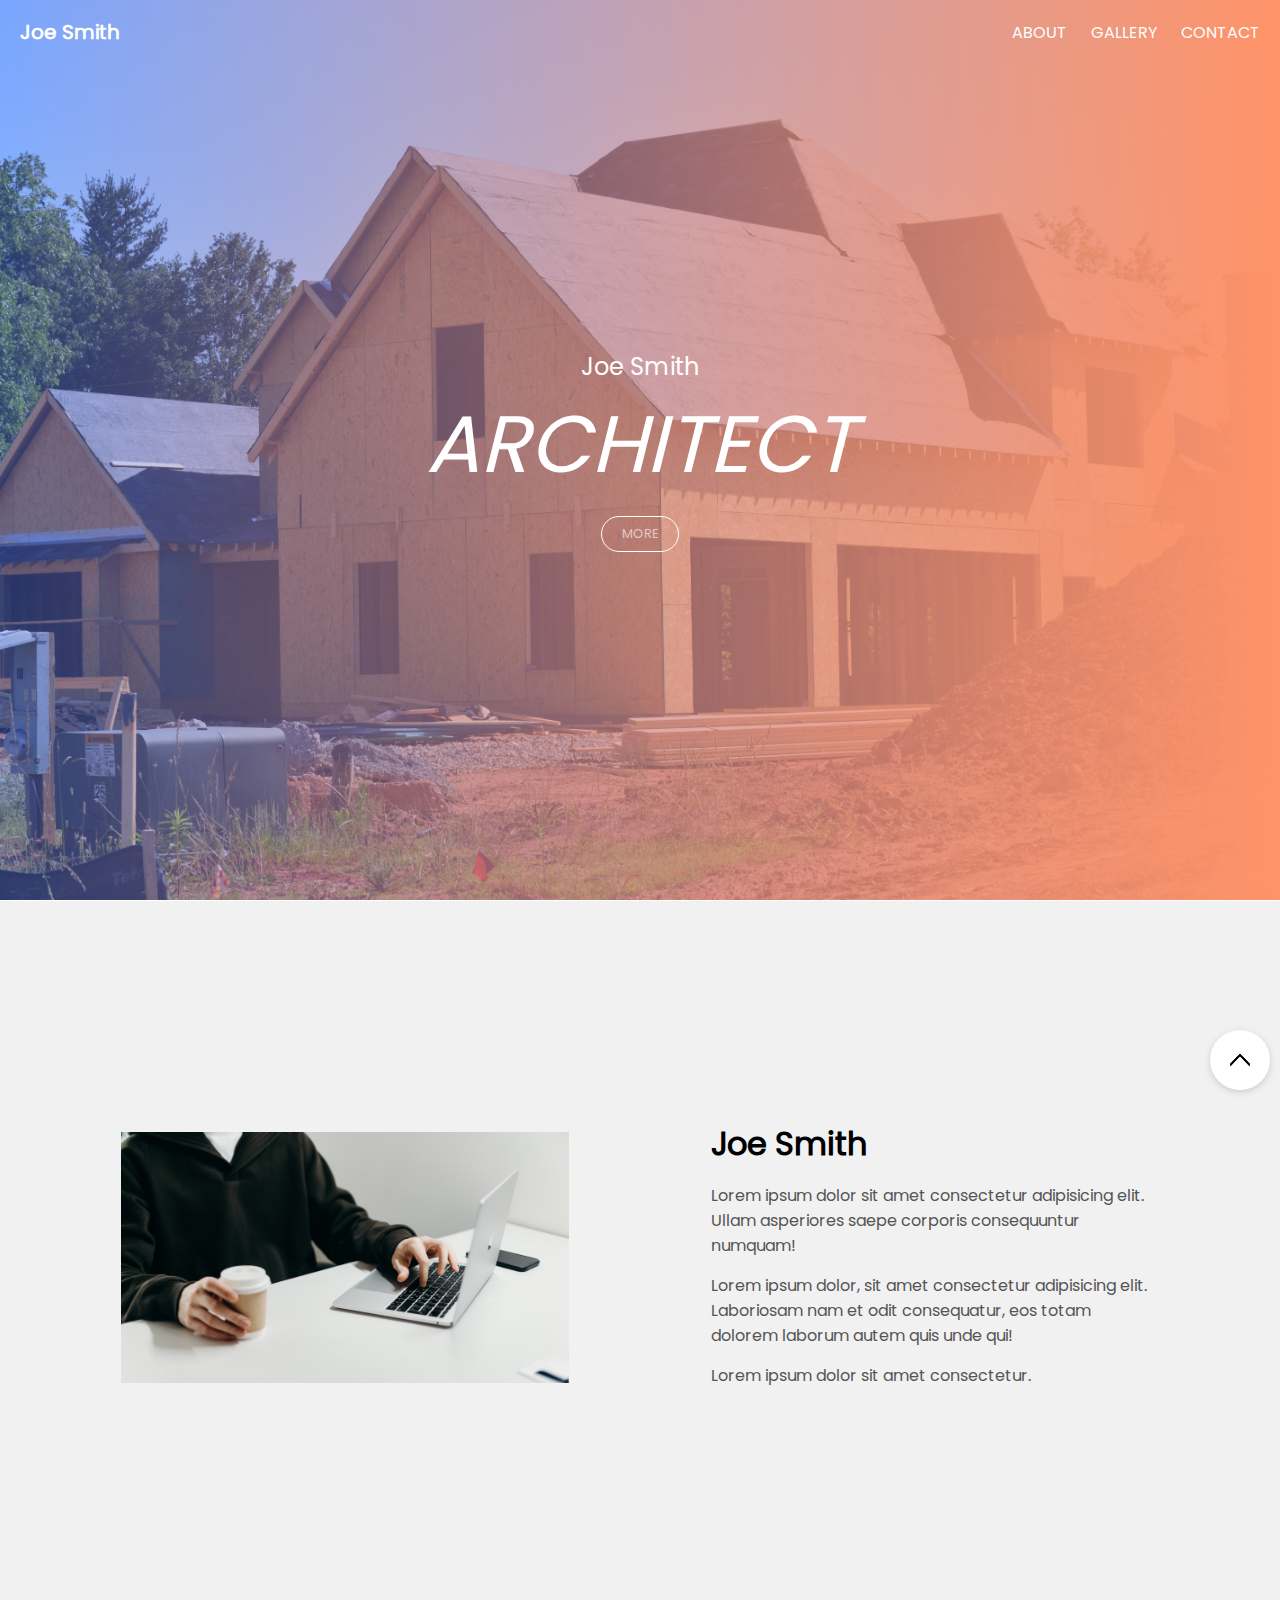
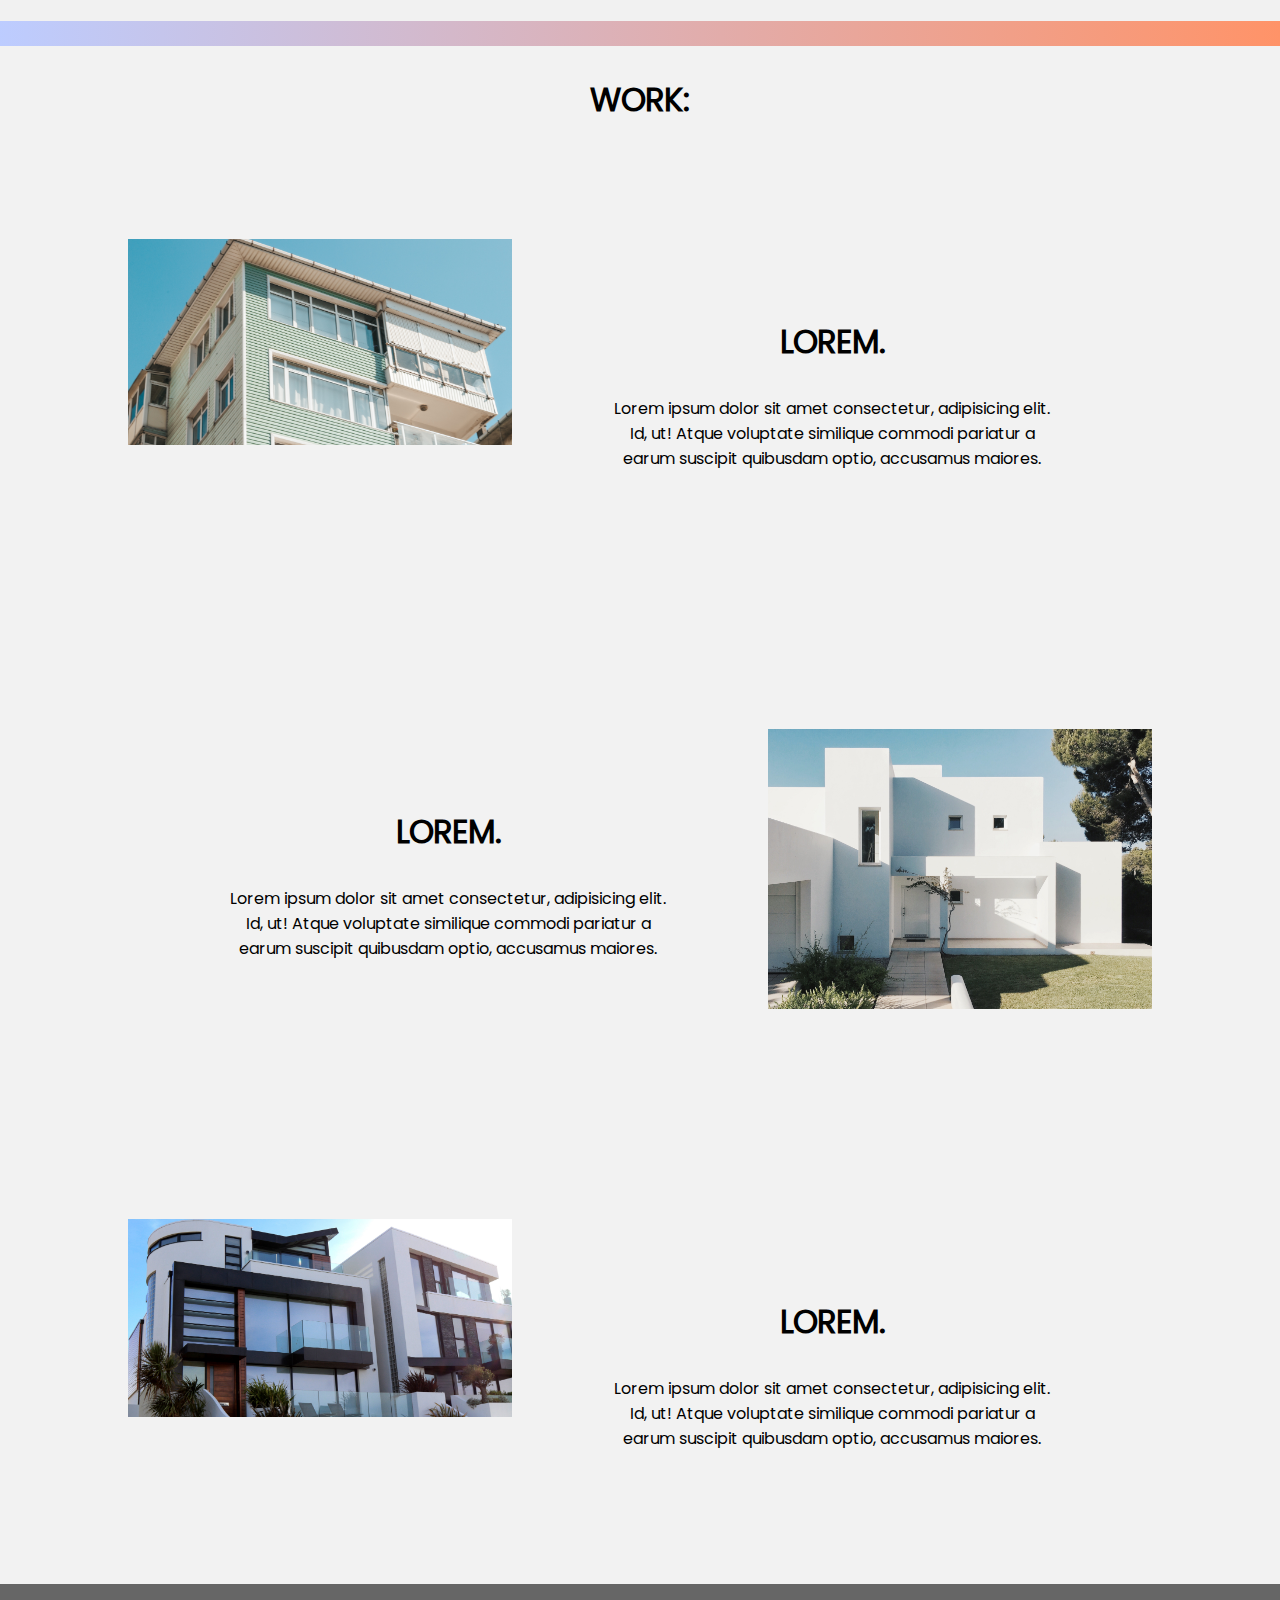
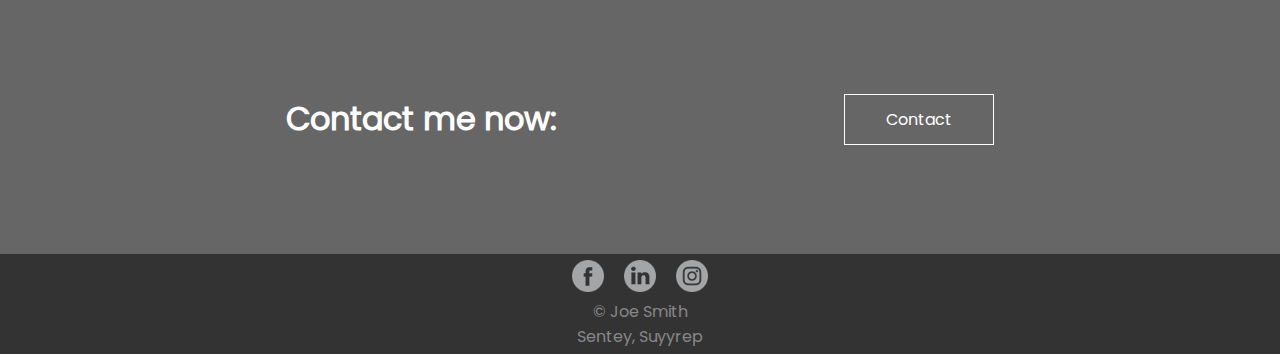
<file: index.html>
<!DOCTYPE html>
<html lang="en">
<head>
    <meta charset="UTF-8">
    <meta http-equiv="X-UA-Compatible" content="IE=edge">
    <meta name="viewport" content="width=device-width, initial-scale=1.0">
    <link rel="stylesheet" href="styles.css">


    <title>Joe Smith</title>
</head>
<body>
    
    
    <section id="home">
        <!-- <img src="./img/pexels-pixabay-209266.jpg">      in case you want an img element as the BG --> 
        <header>
            <div style="font-weight: 900; font-size: 20px;">Joe Smith</div>
            <div class="header-links">
                <a href="#about">ABOUT</a>
                <a href="#gallery">GALLERY</a>
                <a href="./contact.html">CONTACT</a>
            </div>
        </header>
        <div id="overlay">
            <h2>Joe Smith</h2>
            <h1>Architect</h1>
            <a href="#about">more</a>
        </div>
    </section>

    <div class="wrapper">
        <!-- about joe -->
        <section id="about">
            <div class="about-img">
                <img src="./img/pexels-cottonbro-4064846.jpg" alt="">
            </div>
            <div class="about">
                <h1>Joe Smith</h1>
                <p>
                    Lorem ipsum dolor sit amet consectetur adipisicing elit. Ullam asperiores saepe corporis consequuntur numquam!
                </p>
                <p>Lorem ipsum dolor, sit amet consectetur adipisicing elit. Laboriosam nam et odit consequatur, eos totam dolorem laborum autem quis unde qui!</p>
                <p>Lorem ipsum dolor sit amet consectetur.</p>
            </div>
        </section>
        <div class="divisor"></div>
    
        <!-- gallery -->
        <section id="gallery">
            <h1>Work:</h1>
            <div class="gallery-item itemA" id="itemA">
                <div class="gallery-img">
                    <img src="./img/house1.jpg" alt="">
                </div>
                <div class="gallery-txt">
                    <h1>Lorem.</h1>
                    <p>Lorem ipsum dolor sit amet consectetur, adipisicing elit. Id, ut! Atque voluptate similique commodi pariatur a earum suscipit quibusdam optio, accusamus maiores.</p>
                </div>
            </div>
            <div class="gallery-item itemB" id="itemB">
                <div class="gallery-img">
                    <img src="./img/house2.jpg" alt="">
                </div>
                <div class="gallery-txt">
                    <h1>Lorem.</h1>
                    <p>Lorem ipsum dolor sit amet consectetur, adipisicing elit. Id, ut! Atque voluptate similique commodi pariatur a earum suscipit quibusdam optio, accusamus maiores.</p>
                </div>
            </div>
            <div class="gallery-item itemA" id="itemA">
                <div class="gallery-img">
                    <img src="./img/house3.jpg" alt="">
                </div>
                <div class="gallery-txt">
                    <h1>Lorem.</h1>
                    <p>Lorem ipsum dolor sit amet consectetur, adipisicing elit. Id, ut! Atque voluptate similique commodi pariatur a earum suscipit quibusdam optio, accusamus maiores.</p>
                </div>
            </div>
        </section>
    
    <!-- contact -->
    
        <section class="contact">
            <div class="contact-me">
                <h1>Contact me now:</h1>
                <a href="./contact.html">Contact</a>
            </div>
        </section>
    
    <!-- footer -->
    
        <footer>
            <div class="links">
                <a href="facebook.com"><img src="./img/fb.png" alt=""></a>
                <a href="linkedin.com"><img src="./img/linkedin.png" alt=""></a>
                <a href="instagram.com"><img src="./img/instagram.png" alt=""></a>
            </div>
            <p>© Joe Smith</p>
            <p>Sentey, Suyyrep</p>
        </footer>
        <a href="#home" class="back-button"> <!--back to top-->
            <img src="./img/up-arrow.png" alt="">
        </a>
    </div>

    <script src="./backToTop.js"></script> <!--back to top button script-->
    <script src="./galleryScrollAnimation.js"></script>
    <!-- these are just animations, the second one can be removed -->
</body>
</html>
</file>
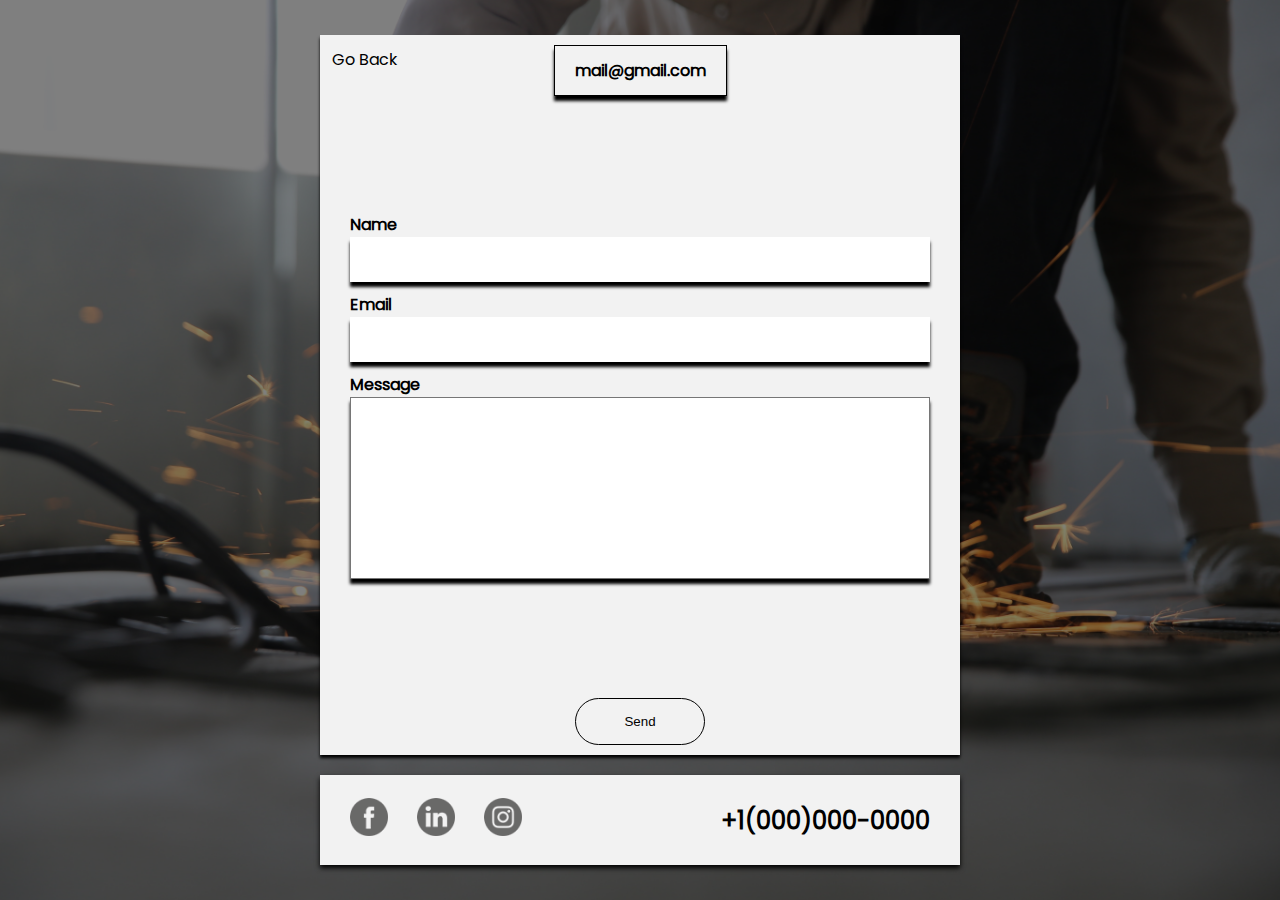
<file: contact.html>
<!DOCTYPE html>
<html lang="en">
<head>
    <meta charset="UTF-8">
    <meta http-equiv="X-UA-Compatible" content="IE=edge">
    <meta name="viewport" content="width=device-width, initial-scale=1.0">
    <link rel="stylesheet" href="contact.css">
    <title>Joe Smith - Contact</title>
</head>
<body>
    <div class="mobile-goback"><a href="./index.html"> < </a></div>
    <form action="https://formsubmit.co/yourmail@mail.com" method="POST">
        <div id="goback">
            <a href="./index.html" id="back">Go Back</a>
        </div>
        <div class="form-mail">
            <h1>mail@gmail.com</h1>
        </div>
        <div class="form-inputs">
            <div id="form-name" class="input">
                <label for="name">Name</label>
                <input type="text" name="name" id="name">
            </div>
            <div id="form-email" class="input">
                <label for="email">Email</label>
                <input type="email" name="email" id="email">
            </div>
            <div id="form-message" class="input">
                <label for="message">Message</label>
                <textarea type="text" name="message" id="message" cols="30" rows="10"></textarea>
            </div>
        </div>
        <button type="submit">Send</button>
    </form>
    <div class="links">
        <div class="links-anchors">
            <a href="#"><img src="./img/fb.png" alt=""></a>
            <a href="#"><img src="./img/linkedin.png" alt=""></a>
            <a href="#"><img src="./img/instagram.png" alt=""></a>
        </div>
        <div class="links-phone">
            <h1>+1(000)000-0000</h1>
        </div>
    </div>
</body>
</html>
</file>
<file: styles.css>
@font-face {
    font-family: Poppins;
    src: url(./fonts/Poppins-Regular.ttf);
}
*{
    margin: 0;
    padding: 0;
    box-sizing: border-box;
}
:root{
    font-family: Poppins, Tahoma, sans-serif;
    font-size: 16px;
    scroll-behavior: smooth;
}
::selection{
    color: #fff;
    background: #333;
}
::-webkit-scrollbar{
    width: 10px;
    background: #f2f2f2;
}
::-webkit-scrollbar-thumb{
    background: #aaa;
}
a{text-decoration: none;color: #000;}
#home{
    /* position: relative; */
    z-index: 0;
    width: 100%;
    height: 100vh;
    overflow: hidden;
    color: #fff;

    background: url('./img/pexels-pixabay-209266.jpg');
    background-attachment: fixed;
    background-position: center;
    background-repeat: no-repeat;
    background-size: cover;
}
/* #home img{
    position: fixed;
    width: 100%;
    object-fit:cover;
    background-position: center;
    background-repeat: no-repeat;
    background-size: cover;
} */
#home::after{
    content: '';
    position: absolute;
    width: 100%;
    height: 100%;
    /* background: rgba(0, 0, 0, 0.6); */
    background: linear-gradient(to right, rgba(89, 128, 255,0.4), rgb(255, 147, 104));
    z-index: 1;
    top: 0;
    left: 0;
}
header{
    position: absolute;
    top: 0;
    left: 0;
    width: 100%;
    height: 4rem;
    z-index: 3;
    font-family: Poppins;

    display: flex;
    align-items: center;
    justify-content: space-between;
    padding: 20px;
}
.header-links a{
    color: #fff;
    margin-left: 20px;
    position: relative;
}
.header-links a::after{
    content: '';
    width: 0%;
    height: 1px;
    background: #fff;
    position: absolute;
    z-index: 3;
    bottom: -2px;
    left: 0;
    border-radius: 50px;
    transition: width .3s;
}
.header-links a:hover::after{
    width: 100%;
}




#home #overlay{
    position: absolute;
    top: 0;
    left: 0;
    width: 100%;
    height: 100%;
    z-index: 2;

    display: flex;
    flex-direction: column;
    align-items: center;
    justify-content: center;
}
#overlay h1{
    font-size: 5rem;
    font-weight: 300;
    font-style: oblique;
    text-transform: uppercase;
    animation: appear 1s linear;
}
#overlay h2{
    font-weight: 300;
    animation: appear 1s linear;
}
#overlay a{
    animation: appear 1s linear;
    text-transform: uppercase;
    font-size: 0.8rem;
    color: rgba(255, 255, 255, 0.6);
    /* color: #000; */
    border: 1px solid #fff;
    border-radius: 50px;
    padding: 8px 20px;
    transition: .3s;
    margin-top: 12px;
}
#overlay a:hover{
    color: #000;
    background: #fff;
    box-shadow: 0 5px 5px #000;
    transform: translateY(-5px);
}








#about{
    position: relative;
    z-index: 1;
    width: 100%;
    height: 80vh;
    background: #f1f1f1;
    padding: 50px;
    display: flex;
    align-items: center;
    justify-content: center;
}
.about-img{width: calc(50vw - 50px);}
.about{width: 35vw;font-family: Poppins;}
.about-img img{
    width: 35vw;
}
.about h1{
    margin-bottom: 15px;
}
.about p{
    margin-bottom: 15px;
    color: #555;
}

.divisor{
    position: relative;
    width: 100%;
    height: 25px;
    background: linear-gradient(to right, rgba(89, 128, 255,0.4), rgb(255, 147, 104));
}













#gallery{
    width: 100%;
    height: 100%;
    background: #f2f2f2;
}
#gallery h1{
    text-align: center;
    padding: 30px 0;
    text-transform: uppercase;
}
.gallery-item{
    display: flex;
    flex-direction: row;
    align-items: center;
    justify-content: center;
    width: 100%;
    height: 50vh;
    overflow: hidden;
    margin-bottom: 40px;
}
.gallery-img{
    width: 30vw;
    height: 280px;
    overflow: hidden;
}
.gallery-img img{
    width: 30vw;
}
.gallery-img:nth-child(1) img{
    object-position: 0 -50px; /*this centers the second image's alignment in the y axis by 50px, because it was too big    :/ */

}
.gallery-txt{
    display: flex;
    flex-direction: column;
    align-items: center;
    width: 50vw;
}
.gallery-txt p{
    text-align: center;
    width: 35vw;
}
.gallery-item.itemB{
    flex-direction: row-reverse;
}
#gallery .gallery-item.itemA:last-child{
    margin-bottom: 0;
}










.contact{
    position: relative;
    z-index: 0;
    width: 100%;
    height: 30vh;
    background: url('./img/pexels-anete-lusina-4792479.jpg');
    background-attachment: fixed;
    background-position: 0 150px;
    background-repeat: no-repeat;
    background-size: cover;
    overflow: hidden;
}
.contact::after{
    content: '';
    position: absolute;
    z-index: 0;
    width: 100%;
    height: 100%;
    background: rgba(0, 0, 0, 0.6);
}
.contact-me{
    position: absolute;
    z-index: 1;
    color: #fff;
    width: 100%;
    height: 100%;
    display: flex;
    align-items: center;
    justify-content: space-evenly;
}
.contact-me a{
    padding: 12px 20px;
    color: #fff;
    border: 1px solid #fff;
    width: 150px;
    display: flex;
    justify-content: center;
    transition: background .5s;
}
.contact-me a:hover{
    background: rgba(255, 255, 255, 0.3);
}













footer{
    display: flex;
    flex-direction: column;
    align-items: center;
    justify-content: center;
    width: 100%;
    height: 100px;
    background: #333;
    padding: 15px 0;
}
footer .links img{
    width: 32px;
    opacity: 0.6;
    margin: 0 8px;
}
footer .links img:hover{
    opacity: 1;
}
footer p{color: #888;}




.leftAnim{
    animation: appearingLeft 1s linear;
}
.rightAnim{
    animation: appearingRight 1s linear;
}



.back-button{
    position: fixed;
    z-index: 20;
    background: #fff;
    filter: drop-shadow(0 2px 3px #ccc);
    display: flex;
    justify-content: center;
    align-items: center;

    width: 32px;
    height: 32px;
    border-radius: 50px;
    bottom: 10px;
    transform: translateY(200px);
    right: 10px;
    padding: 30px;

    transition: transform .5s ease;
}
.back-button img{
    filter: invert(1);
}
.is-visible{
    transform: translateY(0);
    bottom: 12px;
}

.wrapper{height: 100%;width: 100%;margin-top: 1px;}
@keyframes btt { /*back to top*/
    0%{transform: translateY(200px);}
    100%{transform: translateY(0);}
}

@keyframes appear{
    0%{
        opacity: 0;
        transform: translateY(90px);
    }
    100%{
        opacity: 1;
        transform: translateY(0);
    }
}
@keyframes appearingLeft {
    0%{
        opacity: 0;
        transform: translateX(-300px);
    }
    100%{
        opacity: 1;
        transform: translateX(0);
    }
}
@keyframes appearingRight {
    0%{
        opacity: 0;
        transform: translateX(300px);
    }
    100%{
        opacity: 1;
        transform: translateX(0);
    }
}
@media(prefers-reduced-motion){
    section{
        transition: none;
    }
}

@media (max-width:1024px){
    

#gallery{
    width: 100%;
    height: 100%;
    background: #f2f2f2;
    padding: 0 0 80px 0;
}
#gallery h1{
    text-align: center;
    padding: 30px 0;
    text-transform: uppercase;
}
.gallery-item{
    display: flex;
    flex-direction: column;
    align-items: center;
    justify-content: center;
    width: 100%;
    height: 100%;
    overflow: hidden;
    margin-bottom: 80px;
}
.gallery-img{
    width: 50vw;
    height: 280px;
    overflow: hidden;
}
.gallery-img img{
    width: 100%;
    object-fit: cover;
}
.gallery-txt{
    display: flex;
    flex-direction: column;
    align-items: center;
    width: 100%;
}
.gallery-txt p{
    text-align: center;
    width: 100%;
}
.gallery-item.itemB{
    flex-direction: column;
}
#gallery .gallery-item.itemA:last-child{
    margin-bottom: 0px;
}



}

@media (max-width: 480px){
    #home::after{
        background: linear-gradient(to right, rgba(89, 128, 255,0.4), rgba(255, 147, 104,0.4));
    }
    header{
        display: none;
    }
    #overlay h1,#overlay h2{
        filter: drop-shadow(-2px 2px 2px #000);
    }
    #overlay h1{
        font-size: 3rem;
    }


    
#about{
    position: relative;
    z-index: 1;
    width: 100%;
    height: 80%;
    background: #f1f1f1;
    padding: 20px;
    display: flex;
    flex-direction: column;
    align-items: center;
    justify-content: center;
}
.about-img{
    width:100%;
    display: flex;
    align-items: center;
    justify-content: center;
}
.about-img img{
    width: 100%;
    object-fit: cover;
}
.about{
    width: 100%;
}
.about h1{
    margin: 15px 0;
}
.about p{
    font-size: 12px;
}




#gallery{
    width: 100%;
    height: 100%;
    background: #f2f2f2;
    padding: 0 0 80px 0;
}
#gallery h1{
    text-align: center;
    padding: 30px 0;
    text-transform: uppercase;
}
.gallery-item{
    display: flex;
    flex-direction: column;
    align-items: center;
    justify-content: center;
    width: 100%;
    height: 100%;
    overflow: hidden;
    margin-bottom: 80px;
}
.gallery-img{
    width: 100%;
    height: 30vh;
    overflow: hidden;
}
.gallery-img img{
    width: 100%;
    object-fit: cover;
}
.gallery-txt{
    display: flex;
    flex-direction: column;
    align-items: center;
    width: 100%;
}
.gallery-txt p{
    text-align: center;
    width: 100%;
}
.gallery-item.itemB{
    flex-direction: column;
}
#gallery .gallery-item.itemA:last-child{
    margin-bottom: 0px;
}





.contact{
    position: relative;
    z-index: 0;
    width: 100%;
    height: 30vh;
    background: url('./img/pexels-anete-lusina-4792479.jpg');
    background-attachment: fixed;
    background-position: 0 150px;
    background-repeat: no-repeat;
    background-size: cover;
    overflow: hidden;
}
.contact::after{
    content: '';
    position: absolute;
    z-index: 0;
    width: 100%;
    height: 100%;
    background: rgba(0, 0, 0, 0.6);
}
.contact-me{
    position: absolute;
    z-index: 1;
    color: #fff;
    width: 100%;
    height: 100%;
    display: flex;
    flex-direction: column;
    align-items: center;
    justify-content: space-evenly;
}
.contact-me a{
    padding: 12px 20px;
    color: #fff;
    border: 1px solid #fff;
    width: 150px;
    display: flex;
    justify-content: center;
    transition: background .5s;
}
.contact-me a:hover{
    background: rgba(255, 255, 255, 0.3);
}


}
</file>
<file: contact.css>
@font-face {
    font-family: Poppins;
    src: url(./fonts/Poppins-Regular.ttf);
}
*{
    margin: 0;
    padding: 0;
    box-sizing: border-box;
}
:root{
    font-family: Poppins, Tahoma, sans-serif;
    font-size: 16px;
    scroll-behavior: smooth;
}
::selection{
    color: #fff;
    background: #333;
}
body{
    background: url("./img/pexels-anamul-rezwan-1216544.jpg");
    background-attachment: fixed;
    background-position: center;
    background-repeat: no-repeat;
    background-size: cover;

    position: relative;
    z-index: 0;
    height: 100vh;
    width: 100vw;
    overflow-x: hidden;
    display: flex;
    flex-direction: column;
    justify-content: center;
    align-items: center;
    animation: appear 1s linear;
}
body::after{
    content: '';
    position: absolute;
    top: 0;
    left: 0;
    z-index: 1;
    background: rgba(0, 0, 0, 0.5);
    width: 100%;
    height: 100%;
}
body img{
    width: 100%;
    object-fit: cover;
}











.mobile-goback{
    display: none;
}
form{
    width: 50vw;
    height: 80vh;
    background: #f2f2f2;
    position: relative;
    z-index: 2;
    box-shadow: 0 3px 3px 0 #000;
    display: flex;
    flex-direction: column;
    justify-content: flex-start;
    align-items: center;
}
#goback{
    position: absolute;
    z-index: 999;
    left: 12px;
    top: 12px;

}
#goback #back{
    position: relative;
    text-decoration: none;
    color: #000;
}
#goback a::after{
    position: absolute;
    content: '';
    width: 0px;
    height: 1px;
    background: #000;
    z-index: 3;
    bottom: -2px;
    left: 0;
    border-radius: 50px;
    transition: width .3s;
}
#goback a:hover::after{
    width: 100%;
}
.links{
    position: relative;
    z-index: 2;
    width: 50vw;
    height: 10vh;
    background: #f2f2f2;
    margin-top: 20px;
    box-shadow: 0 3px 5px 0 #000;
}
.form-mail{
    background: #f2f2f2;
    position: absolute;
    z-index: 4;
    top: 10px;
    padding: 12px 20px;
    border: 1px solid #000;
    box-shadow: 0 5px 3px #000;

    display: flex;
    align-items: center;
    justify-content: center;
}
.form-mail h1{
    font-size: 1rem;
}
.form-inputs{
    position: absolute;
    z-index: 3;
    width: 100%;
    height: 100%;
    padding: 30px;
    display: flex;
    flex-direction: column;
    align-items: center;
    justify-content: center;
}
.input{
    width: 100%;
    display: flex;
    flex-direction: column;
}
.input label{
    font-weight: 700;
}
.input textarea{
    resize: none;
    padding: 15px;
    box-shadow: 0 5px 3px 0 #000;
}
.input input{
    padding: 15px;
    border: none;
    outline: none;
    box-shadow: 0 5px 3px 0 #000;
    margin-bottom: 10px;
}
form button{
    position: absolute;
    z-index: 3;
    bottom: 30px;
    padding: 15px 0;
    width: 130px;
    border-radius: 50px;
    background: #f2f2f2;
    border: 1px solid #000;
    color: #000;
    cursor: pointer;
    transition: all .4s;
}
form button:hover{
    background: #333;
    color: #fff;
    filter: drop-shadow(0 10px 1px #000);
    transform: translateY(-10px);
}
.links{
    display: flex;
    align-items: center;
    justify-content: space-between;
    padding: 0 30px;
}
.links img{
    width: 48px;
    filter:invert(1) opacity(0.6);
}
.links img:hover{
    filter: invert(1) opacity(1);
}
.links .links-anchors a{
    margin-right: 25px;
}
.links .links-phone{
    font-size: 1rem;
}

@keyframes appear {
    0%{
        opacity: 0;
    }
    100%{
        opacity: 1;
    }
}

@media (max-width: 1280px){
    
    form button{
        position: absolute;
        z-index: 3;
        bottom: 10px;
        padding: 15px 0;
        width: 130px;
        border-radius: 50px;
        background: #f2f2f2;
        border: 1px solid #000;
        color: #000;
        cursor: pointer;
        transition: none;
    }
    form button:hover{
        background: #333;
        color: #fff;
    }

    .links{
        display: flex;
        align-items: center;
        justify-content: space-between;
        flex-wrap: nowrap;
        padding: 0 30px;
    }
    .links img{
        width: 38px;
        filter:invert(1) opacity(0.6);
    }
    .links img:hover{
        filter: invert(1) opacity(1);
    }
    .links .links-anchors a{
        margin-right: 25px;
    }
    .links .links-phone{
        font-size: 12px;
    }

}

@media (max-width: 768px){
    
    form{
        width: 100%;
        height: 80vh;
        background: transparent;
        position: relative;
        z-index: 2;
        box-shadow: 0 3px 3px 0 #000;
        display: flex;
        flex-direction: column;
        justify-content: flex-start;
        align-items: center;

        background: rgba(255,255,255,0.25);
        box-shadow: 20px 20px 40px -6px rgba(0,0,0,0.2);
        backdrop-filter: blur(4.5px);
        -webkit-backdrop-filter: blur(4.5px);
    }

    form label{
        color: #fff;
        text-shadow:-2px 3px 3px #000;
    }

    form button{
        position: absolute;
        z-index: 3;
        bottom: 20px;
        padding: 15px 0;
        width: 130px;
        border-radius: 50px;
        background: #f2f2f2;
        border: 1px solid #000;
        color: #000;
        cursor: pointer;
        transition: none;
    }
    form button:hover{
        background: #333;
        color: #fff;
        transform: none;
        filter: none;
    }


    .links{
        display: flex;
        flex-direction: column;
        align-items: center;
        justify-content: center;
        padding: 10px 30px;
        width: 100%;
        height: 90px;
        overflow: hidden;

        background: rgba(255,255,255,0.25);
        box-shadow: 20px 20px 40px -6px rgba(0,0,0,0.2);
        backdrop-filter: blur(4.5px);
        -webkit-backdrop-filter: blur(4.5px);
    }
    .links img{
        width: 38px;
        filter:invert(0) opacity(1);
    }
    .links img:hover{
        filter: invert(0) opacity(1);
    }
    .links-anchors{
        display: flex;
    }
    .links .links-anchors a{
        margin-right: 15px;
    }
    .links .links-phone{
        color: #fff;
        font-size: 12px;
    }

    #goback{
        display: none;
    }
    .mobile-goback{
        position: absolute;
        left: 8px;
        top: 8px;
        z-index: 999;
        display: flex;
        align-items: center;
    }
    .mobile-goback a{
        color: #fff;
        text-decoration: none;
        font-size: 3rem;
        filter: drop-shadow(0 3px 2px #000);
    }
}


@media (max-width: 480px){

    form{
        width: 100%;
        height: 80vh;
        background: transparent;
        position: relative;
        z-index: 2;
        box-shadow: 0 3px 3px 0 #000;
        display: flex;
        flex-direction: column;
        justify-content: flex-start;
        align-items: center;

        background: rgba(255,255,255,0.25);
        box-shadow: 20px 20px 40px -6px rgba(0,0,0,0.2);
        backdrop-filter: blur(4.5px);
        -webkit-backdrop-filter: blur(4.5px);
    }

    form label{
        color: #fff;
        text-shadow:-2px 3px 3px #000;
    }

    form button{
        position: absolute;
        z-index: 3;
        bottom: 10px;
        padding: 15px 0;
        width: 130px;
        border-radius: 50px;
        background: #f2f2f2;
        border: 1px solid #000;
        color: #000;
        cursor: pointer;
        transition: none;
    }
    form button:hover{
        background: #333;
        color: #fff;
        transform: none;
        filter: none;
    }


    .links{
        display: flex;
        flex-direction: column;
        align-items: center;
        justify-content: center;
        padding: 10px 30px;
        width: 100%;
        height: 90px;
        overflow: hidden;

        background: rgba(255,255,255,0.25);
        box-shadow: 20px 20px 40px -6px rgba(0,0,0,0.2);
        backdrop-filter: blur(4.5px);
        -webkit-backdrop-filter: blur(4.5px);
    }
    .links img{
        width: 38px;
        filter:invert(0) opacity(1);
    }
    .links img:hover{
        filter: invert(0) opacity(1);
    }
    .links-anchors{
        display: flex;
    }
    .links .links-anchors a{
        margin-right: 15px;
    }
    .links .links-phone{
        color: #fff;
        font-size: 12px;
    }

    #goback{
        display: none;
    }
    .mobile-goback{
        position: absolute;
        left: 8px;
        top: 8px;
        z-index: 999;
        display: flex;
        align-items: center;
    }
    .mobile-goback a{
        color: #fff;
        text-decoration: none;
        font-size: 3rem;
        filter: drop-shadow(0 3px 2px #000);
    }
}
</file>
